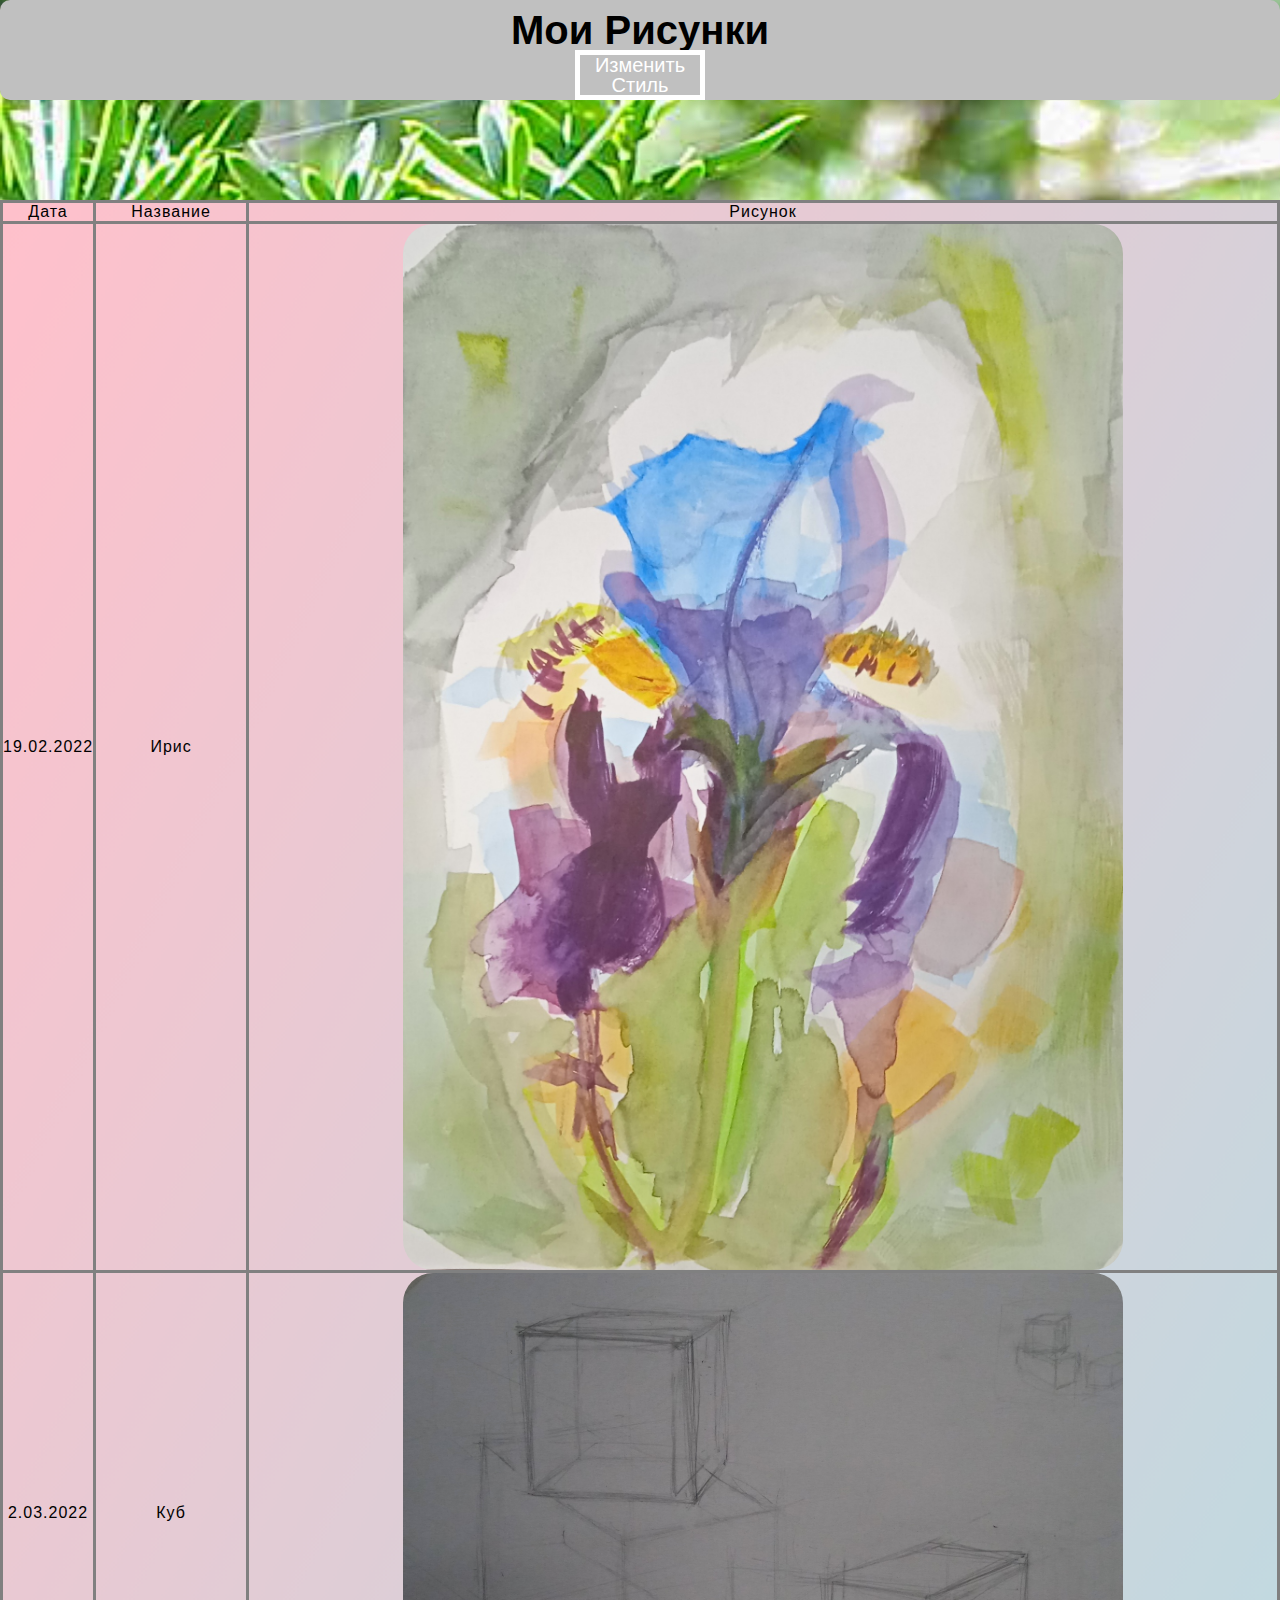
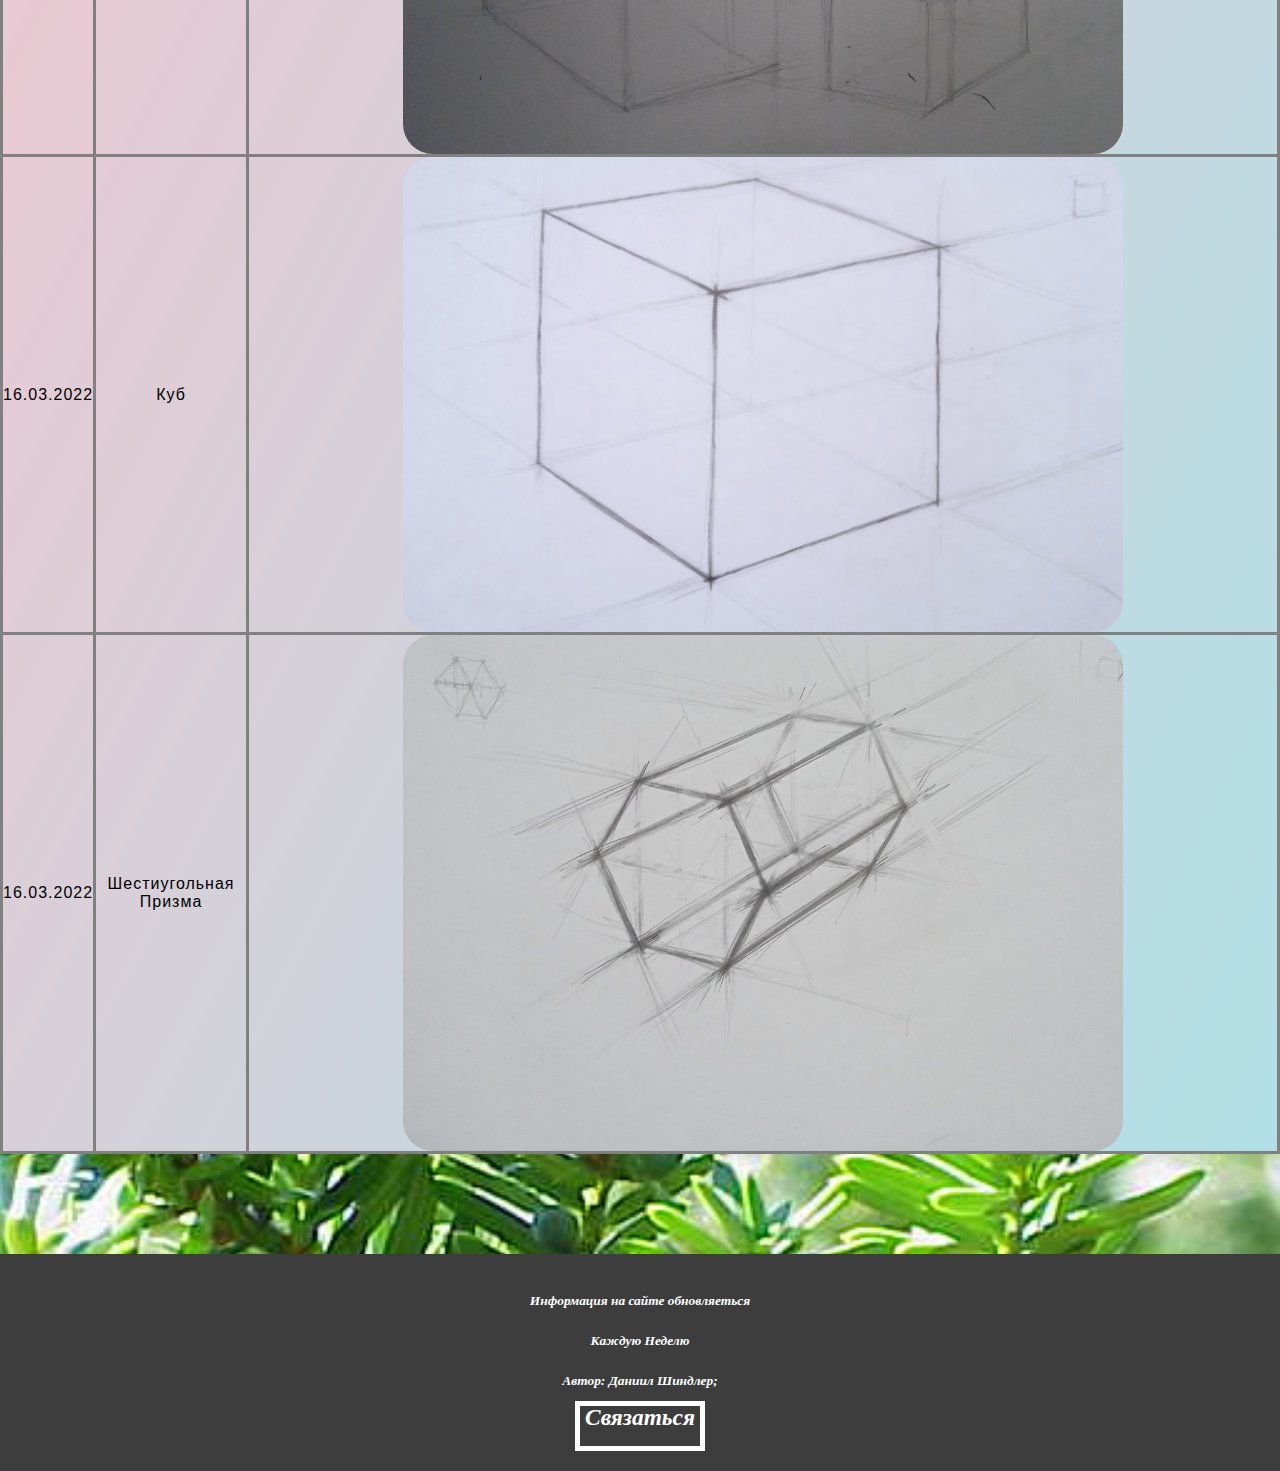
<file: index.html>
<DOCTYPE html>
<html>
  <head>
   <link href='https://fonts.googleapis.com/css?family=Rock+Salt' rel='stylesheet' type='text/css'>
   <link rel="stylesheet" href="style.css"/>
   <meta charset="UTF-8"/>
   <title>Мои Рисунки</title>
  </head>
  <body>
    <header class="Zagolovok">
      <h1>Мои Рисунки</h1>
        <div class="A">
         <a href="Index_2.html">Изменить Стиль</a>
        </div>
    </header>
    <h2>
    <table border="0">
      <tr>
        <td>Дата</td>
        <td>Название</td>
        <td>Рисунок</td>
      </tr>
      <tr>
        <td>19.02.2022</td>
        <td>Ирис</td>
        <td>          
          <img src="Фото1.jpg" alt="тут фотография" class="Foto">
        </td>
      </tr>
      <tr>
        <td>2.03.2022</td>
        <td>Куб</td>
        <td>
          <img src="Фото2.jpg" alt="тут фотография" class="Foto">
        </td>
      </tr>
      <tr>
        <td>16.03.2022</td>
        <td>Куб</td>
        <td>          
          <img src="Фото3.jpg" alt="тут фотография" class="Foto">
        </td>
      </tr>
      <tr>
        <td>16.03.2022</td>
        <td>Шестиугольная Призма</td>
        <td>          
          <img src="Фото4.jpg" alt="тут фотография" class="Foto">
        </td>
      </tr>
    </table>
    </h2>
    <footer>
      <h6>
        <br />
        <br/>
        <br />
        Информация на сайте обновляеться
       <br />
       <br />
       <br />
        Каждую Неделю
        <br />
        <br />
        <br />
        Автор: Даниил Шиндлер;
        <br />
        <br />
      </h6>
        
      <h3>
        <div class="A">
         <a href="#zatemnenie">Связаться</a>
        </div>
        <br />
        <br />
        <br />
        
      </h3>
     </footer>
      <div id="zatemnenie">
        <div id="okno">
         <div class="Cvyaz">
      <h2>
        Связаться со Мной:
        <br />
        <br />
        
        <form action="#">
  <p><i>Пожалуйста, заполните форму. Обязательные поля помечены </i><em>*</em></p>
  <br />
  <br />
  <fieldset>
    <legend>Контактная информация</legend>
      <label for="name">Имя <em>*</em></label>
       <input tyre="text" id="name" placeholder="Введите ваше имя...">
      <br>
      <label for="email">Email <em>*</em> </label>
      <input tyre="email" id="email" placeholder="Введите ваше email...">
      <br />
  </fieldset>
  <fieldset>
    <legend>Персональная информация</legend>
      <label for="age">Возраст</label>
      <input id="age">
      <br>
      <br>
      <label for="gender">Пол</label>
      <select id="gender">
        <option value="female">Женщина</option>
        <option value="male">Мужчина</option>
        <option value="male">Иной</option>
      </select>
      <br>
      <br>
      <label for="comments">Ваш Коментарий<em>*</em> </label>
      <br />
      <textarea id="comments"></textarea>
  </fieldset>
  <br />
  <div class="B">
    <p><input type="submit"></p>
  </div>
        </form>
      </h2>
      </div>
      <br>
          <a href="#" class="close">Закрыть окно</a>
        </div>
       </div>
  </body>
</html>
</file>
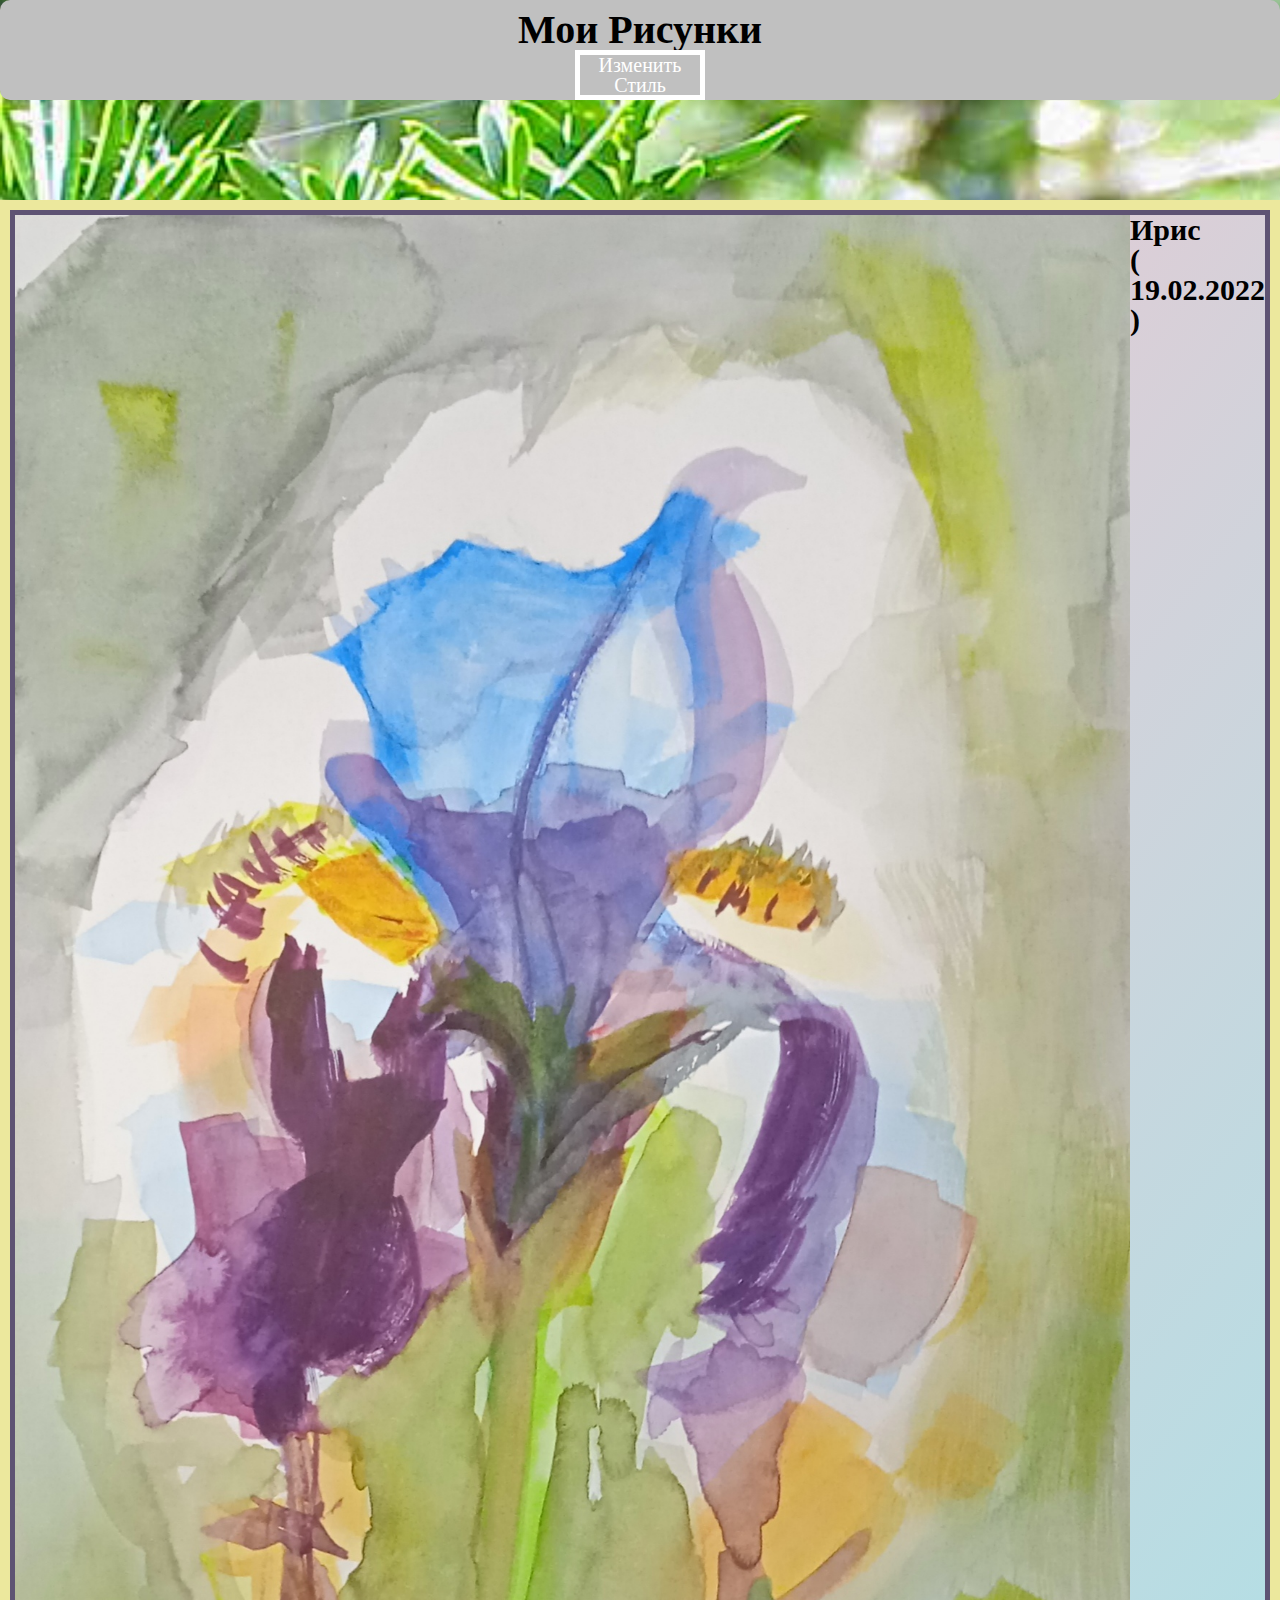
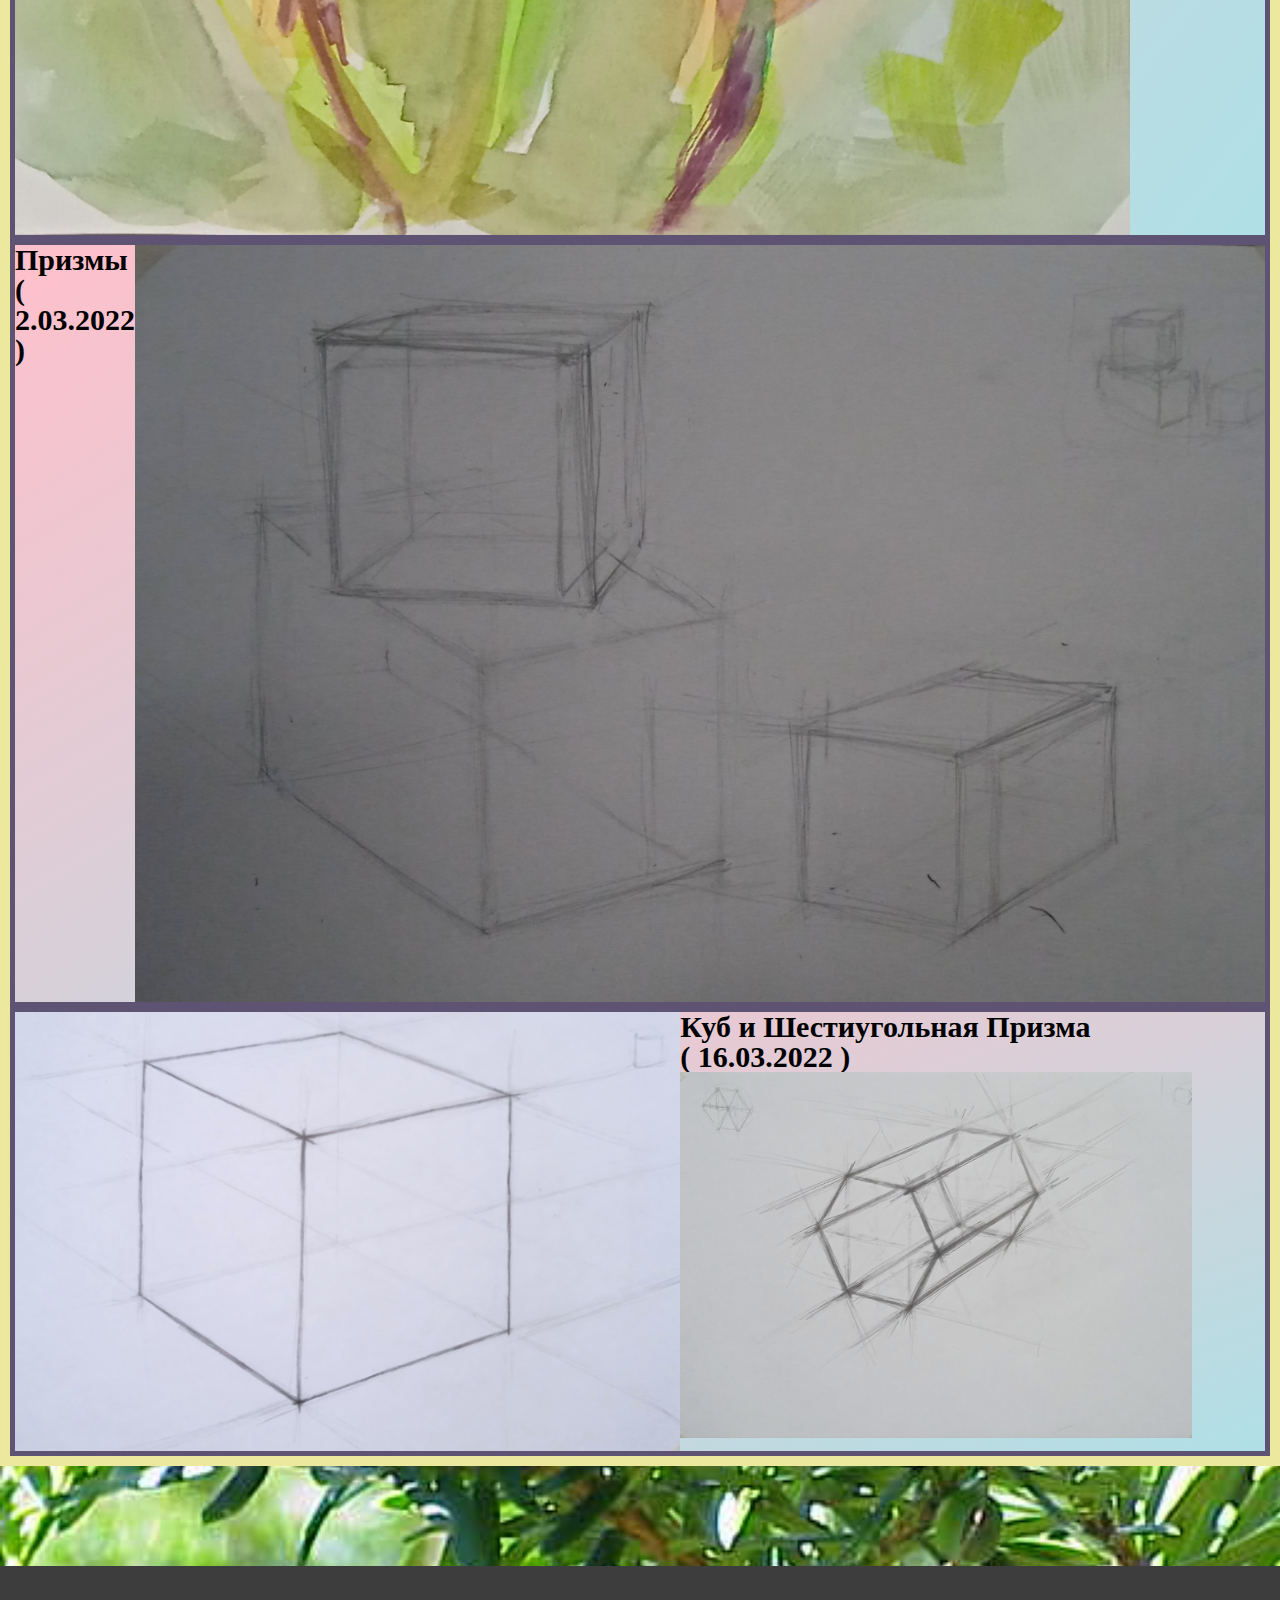
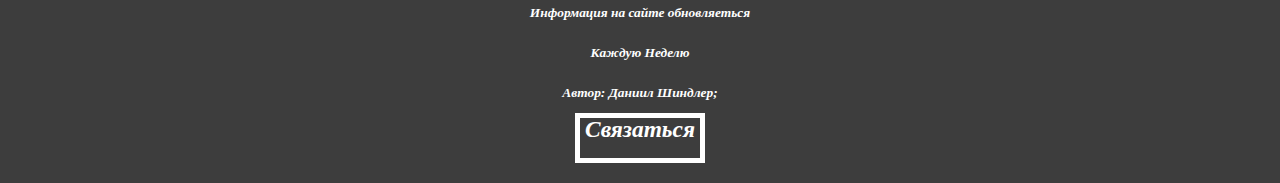
<file: Index_2.html>
<DOCTYPE html>
<html>
  <head>
   <link href='https://fonts.googleapis.com/css?family=Rock+Salt' rel='stylesheet' type='text/css'>
   <meta charset="UTF-8"/>
   <title>Мои Рисунки</title>
   <style>
   
 *{
	padding: 0;
	margin: 0;
	border: 0;
}
*,*:before,*:after{
	-moz-box-sizing: border-box;
	-webkit-box-sizing: border-box;
	box-sizing: border-box;
}
:focus,:active{outline: none;}
a:focus,a:active{outline: none;}

nav,footer,header,aside{display: block;}

html,body{
	height: 100%;
	width: 100%;
	font-size: 100%;
	line-height: 1;
	font-size: 14px;
	-ms-text-size-adjust: 100%;
	-moz-text-size-adjust: 100%;
	-webkit-text-size-adjust: 100%;
}
input,button,textarea{font-family:inherit;}

input::-ms-clear{display: none;}
button{cursor: pointer;}
button::-moz-focus-inner {padding:0;border:0;}
a, a:visited{text-decoration: none;}
a:hover{text-decoration: none;}
ul li{list-style: none;}
img{vertical-align: top;}

body {
  background-image: url(123.png);
  font-size: 20px;
  font-weight: normal;
  font-family: ;
}

.Zagolovok {
  background: #C0C0C0;
  border-radius: 10px;
  padding: 10px;
  border: 1000px #fff;
  margin: 0px;
  height: 100px;
  margin-bottom: 100px;
  text-align: center;
}
   
      #zatemnenie {
        background: rgba(102, 102, 102, 0.5);
        width: 100%;
        height: 125%;
        position: absolute;
        top: 0;
        left: 0;
        display: none;
      }
      #okno {
        width: 500px;
        height: 600px;
        text-align: left;
        padding: 15px;
        border: 3px solid #000;
        border-radius: 10px;
        color: #fff;
        position: absolute;
        top: 0;
        right: 0;
        bottom: 0;
        left: 0;
        margin: auto;
        background: rgba(15, 15, 15, 0.5);
      }
      #zatemnenie:target {display: block;}
      .close {
        display: inline-block;
        border: 1px solid #fff;
        padding: 0 12px;
        margin: 10px;
        left: 0;
        right: 0;
        text-decoration: none;
        background: #000;
        font-size: 14pt;
        cursor:pointer;
      }
      .close:hover {background: #e6e6ff;}
      
block{

}

.block__row{
border: 10px solid #ece89d;
max-width: 100%;
}

.block__element{
border: 5px solid #5e5373;
max-width: 100%;
}

.block__element_3{
display:flex;
flex-direction:row;
}

/* контент */
.block__content{
background: linear-gradient(to top left, powderblue, pink);
display:flex;
flex-direction:row;
}
img{
  max-width: 100%;
}

.img4{
  max-width: 87.5%;
}

footer {
  margin-top: 100px;
  background: #3d3d3d;
  color: #fff;
  min-height: calc(10vh - 80px);
  font-style: italic;
  width: 100%;
  text-align: center;
  position: absolute;
  font-family: 'Bad Script', 'Comforter', 'Great Vibes', 'Marck Script', cursive;
}

.A {
  text-align: center;
  border: 5px solid #fff;
  width: 130px;
  height: 50px;
  position: absolute;
  right: 0;
  left: 0;
  margin: auto;
  box-shadow: (2, 2, 2, 05);
}

A {
    color: fff;
   }
   A:visited {
    color: fff;
   }
   A:active {
    color: #fff;
   }
#comments {
  width: 100%;
  height: 60px;
}

.B {
  width: 50px;
  left: 0;
  right: 0;
}

    </style>
  </head>
  <body>
    <header class="Zagolovok">
      <h1>Мои Рисунки</h1>
        <div class="A">
         <a href="index.html">Изменить Стиль</a>
        </div>
    </header>
    <h2>
      <div class="block">
        <div class="block__row">
          <div class="block__element block__element_1">
            <div class="block__content">
              <div class="img">
                <img src="Фото1.jpg" alt="тут фотография" class="Foto">
              </div>
              <div class="block__element_1">
                Ирис
                <br />
                ( 19.02.2022 )
              </div>
            </div>
          </div>
          
          <div class="block__element block__element_2">
            <div class="block__content">
               <div class="block__element_1">
                Призмы
                <br />
                ( 2.03.2022 )
              </div>
              <div class="img">
                <img src="Фото2.jpg" alt="тут фотография" class="Foto">
              </div>
            </div>
          </div>
          
          <div class="block__element block__element_3">
            <div class="block__content">
              <div class="img">
                <img src="Фото3.jpg" alt="тут фотография" class="Foto">
              </div>
              <div class="block__element_1">
                Куб  и Шестиугольная Призма
                <br />
                ( 16.03.2022 )
                <div class="img img4">
                  <img src="Фото4.jpg" alt="тут фотография" class="Foto">
                </div>
              </div>
            </div>
          </div>
          
        </div>
      </div>
    </h2>
    <footer>
      <h6>
        <br />
        <br/>
        <br />
        Информация на сайте обновляеться
       <br />
       <br />
       <br />
        Каждую Неделю
        <br />
        <br />
        <br />
        Автор: Даниил Шиндлер;
        <br />
        <br />
      </h6>
              
      <h3>
        <div class="A">
         <a href="#zatemnenie">Связаться</a>
        </div>
        <br />
        <br />
        <br />
        
      </h3>
     </footer>
      <div id="zatemnenie">
        <div id="okno">
         <div class="Cvyaz">
      <h2>
        Связаться со Мной:
        <br />
        <br />
        
        <form action="#">
  <p><i>Пожалуйста, заполните форму. Обязательные поля помечены </i><em>*</em></p>
  <br />
  <br />
  <fieldset>
    <legend>Контактная информация</legend>
      <label for="name">Имя <em>*</em></label>
       <input tyre="text" id="name" placeholder="Введите ваше имя...">
      <br>
      <label for="email">Email <em>*</em> </label>
      <input tyre="email" id="email" placeholder="Введите ваше email...">
      <br />
  </fieldset>
  <fieldset>
    <legend>Персональная информация</legend>
      <label for="age">Возраст</label>
      <input id="age">
      <br>
      <br>
      <label for="gender">Пол</label>
      <select id="gender">
        <option value="female">Женщина</option>
        <option value="male">Мужчина</option>
        <option value="male">Иной</option>
      </select>
      <br>
      <br>
      <label for="comments">Ваш Коментарий<em>*</em> </label>
      <br />
      <textarea id="comments"></textarea>
  </fieldset>
  <br />
  <div class="B">
    <p><input type="submit"></p>
  </div>
        </form>
      </h2>
      </div>
      <br>
          <a href="#" class="close">Закрыть окно</a>
        </div>
       </div>
  </body>
</html>
</file>
<file: style.css>
*{
	padding: 0;
	margin: 0;
	border: 0;
}
*,*:before,*:after{
	-moz-box-sizing: border-box;
	-webkit-box-sizing: border-box;
	box-sizing: border-box;
}
:focus,:active{outline: none;}
a:focus,a:active{outline: none;}

nav,footer,header,aside{display: block;}

html,body{
	height: 100%;
	width: 100%;
	font-size: 100%;
	line-height: 1;
	font-size: 14px;
	-ms-text-size-adjust: 100%;
	-moz-text-size-adjust: 100%;
	-webkit-text-size-adjust: 100%;
}
input,button,textarea{font-family:inherit;}

input::-ms-clear{display: none;}
button{cursor: pointer;}
button::-moz-focus-inner {padding:0;border:0;}
a, a:visited{text-decoration: none;}
a:hover{text-decoration: none;}
ul li{list-style: none;}
img{vertical-align: top;}

body {
  background-image: url(123.png);
  font-size: 20px;
  font-weight: normal;
  font-family: ;
}

.Foto {
  max-width: 70%;
  margin-left: auto;
  margin-right: auto;
  width: 80%;
  border-radius: 30px;
} 

.Zagolovok {
  height: 100px;
  background: #C0C0C0;
  border-radius: 10px;
  padding: 10px;
  border: 1000px #fff;
  margin: 0px;
  margin-bottom: 100px;
  text-align: center;
}


table {
   border-collapse: collapse;
   border: 3px solid grey;
background: linear-gradient(to top left, powderblue, pink);
}
th, td {
   border: 3px solid grey;
}
html {
  font-family: 'helvetica neue', helvetica, arial, sans-serif;
}

thead th, tfoot th {
  font-family: 'Rock Salt', cursive;
}

th {
  letter-spacing: 2px;
}

td {
  letter-spacing: 1px;
}

tbody td {
  text-align: center;
}

tfoot th {
  text-align: center;
}

footer {
  margin-top: 100px;
  background: #3d3d3d;
  color: #fff;
  min-height: calc(10vh - 80px);
  font-style: italic;
  width: 100%;
  text-align: center;
  position: absolute;
  font-family: 'Bad Script', 'Comforter', 'Great Vibes', 'Marck Script', cursive;
}

.A {
  text-align: center;
  border: 5px solid #fff;
  width: 130px;
  height: 50px;
  position: absolute;
  right: 0;
  left: 0;
  margin: auto;
  box-shadow: (2, 2, 2, 05);
}

A {
    color: fff;
   }
   A:visited {
    color: fff;
   }
   A:active {
    color: #fff;
   }
#comments {
  width: 100%;
  height: 60px;
}

.B {
  width: 50px;
  left: 0;
  right: 0;
}


      #zatemnenie {
        background: rgba(102, 102, 102, 0.5);
        width: 100%;
        height: 125%;
        position: absolute;
        top: 0;
        left: 0;
        display: none;
      }
      #okno {
        width: 500px;
        height: 600px;
        text-align: left;
        padding: 15px;
        border: 3px solid #000;
        border-radius: 10px;
        color: #fff;
        position: absolute;
        top: 0;
        right: 0;
        bottom: 0;
        left: 0;
        margin: auto;
        background: rgba(15, 15, 15, 0.5);
      }
      #zatemnenie:target {display: block;}
      .close {
        display: inline-block;
        border: 1px solid #fff;
        padding: 0 12px;
        margin: 10px;
        left: 0;
        right: 0;
        text-decoration: none;
        background: #000;
        font-size: 14pt;
        cursor:pointer;
      }
      .close:hover {background: #e6e6ff;}
</file>
